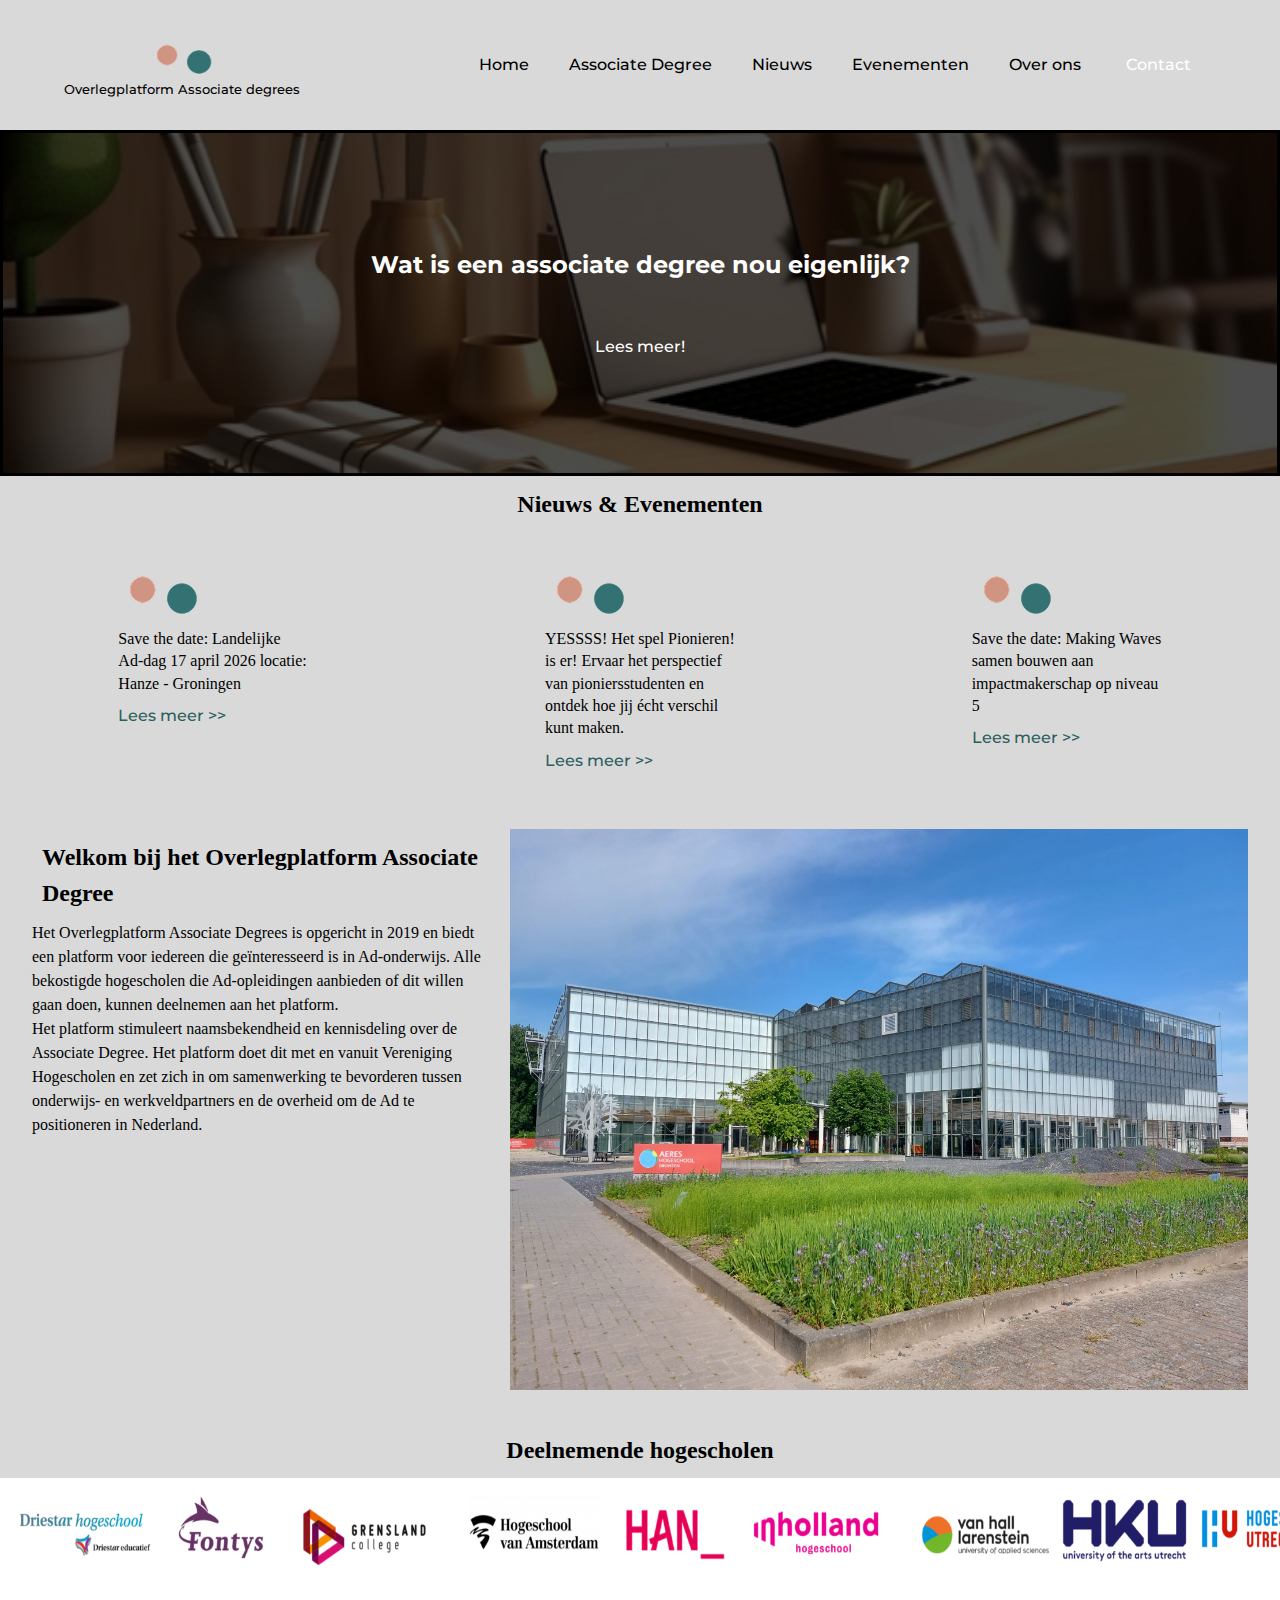
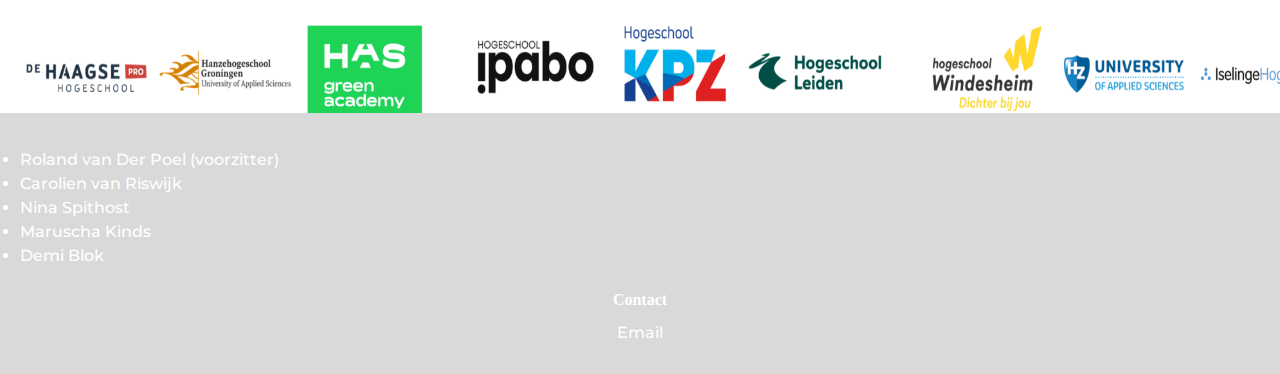
<file: index.html>
<!DOCTYPE html>
<html lang="en">
  <head>
    <meta charset="UTF-8" />
    <title>De Associate Degree</title>
    <link
      rel="stylesheet"
      href="https://isaaceswa.github.io/look-and-feel-styleguide/styleguide-ad-connect.css"
    />
    <link rel="stylesheet" href="styles.css" />
  </head>

  <body>
    <header>
      <!-- Header -->

      <a href="/" class="navlogo">
        <img
          src="./fotos/logo-klein.png"
          alt="Associate Degree"
          width="70"
          height="50"
        />
        <p id="logotekst">Overlegplatform Associate degrees</p>
      </a>

      <button popovertarget="menu">
        <img class="hamburger" src="./fotos/hamburgerr.png" />
      </button>

      <nav popover id="menu" aria-label="Hoofdmenu">
        <button
          class="close-menu"
          popovertarget="menu"
          popovertargetaction="hide"
        >
          <img
            class="kruis"
            src="./fotos/kruis.png"
            width="80px"
            height="80px"
          />
        </button>
        <ul class="links">
          <li class="nav-item">
            <a href="./index.html">Home</a>
          </li>
          <li class="nav-item">
            <a href="./associatedegree.html">Associate Degree</a>
          </li>
          <li class="nav-item">
            <a href="#">Nieuws</a>
          </li>
          <li class="nav-item">
            <a href="#">Evenementen</a>
          </li>
          <li class="nav-item">
            <a href="./overons.html">Over ons</a>
          </li>
          <li class="nav-item" id="contacthref">
            <a href="./contact.html">Contact</a>
          </li>
        </ul>
      </nav>
      <a class="cta" href="contact.html">Contact</a>
    </header>
    <main>
      <h1 class="visually-hidden">Overlegplatform Associate Degree</h1>
      <!-- Banner -->
      <section class="banner">
        <h2>Wat is een associate degree nou eigenlijk?</h2>
        <a id="hrefbut" href="#">Lees meer!</a>
      </section>

      <!-- Artikelen -->
      <section id="artikelen">
        <h2>Nieuws & Evenementen</h2>

        <div class="artikel">
          <img src="fotos/logo-klein.png" alt="associatedegree" />
          <p>
            Save the date: Landelijke Ad-dag 17 april 2026 locatie: Hanze -
            Groningen
            <a href="#">Lees meer >></a>
          </p>
        </div>

        <div class="artikel">
          <img src="fotos/logo-klein.png" alt="associatedegree" />
          <p>
            YESSSS! Het spel Pionieren! is er! Ervaar het perspectief van
            pioniersstudenten en ontdek hoe jij écht verschil kunt maken.
            <a href="#">Lees meer >></a>
          </p>
        </div>

        <div class="artikel">
          <img src="fotos/logo-klein.png" alt="associatedegree" />
          <p>
            Save the date: Making Waves samen bouwen aan impactmakerschap op
            niveau 5
            <a href="#">Lees meer >></a>
          </p>
        </div>
      </section>
      <!-- Introductie -->
      <section id="intro">
        <div class="intro-content">
          <h2 class="welkom">
            Welkom bij het Overlegplatform Associate Degree
          </h2>
          <p>
            Het Overlegplatform Associate Degrees is opgericht in 2019 en biedt
            een platform voor iedereen die geïnteresseerd is in Ad-onderwijs.
            Alle bekostigde hogescholen die Ad-opleidingen aanbieden of dit
            willen gaan doen, kunnen deelnemen aan het platform.
          </p>
          <p>
            Het platform stimuleert naamsbekendheid en kennisdeling over de
            Associate Degree. Het platform doet dit met en vanuit Vereniging
            Hogescholen en zet zich in om samenwerking te bevorderen tussen
            onderwijs- en werkveldpartners en de overheid om de Ad te
            positioneren in Nederland.
          </p>
        </div>
        <div class="intro-image">
          <img
            src="fotos/foto-ad.jpg"
            alt="Gebouw Deelnemende Hogeschool"
            class="intro-foto"
          />
        </div>
      </section>

      <!-- Deelnemende scholen -->
      <section id="scholen">
        <h2>Deelnemende hogescholen</h2>
        <div class="deelscholen">
          <img
            src="fotos/deelnemende1.png"
            alt="De deelnemende hogescholen zijn Driestar Hogeschool, Fontys, Grenslandcollege, De Haagse Hogeschool, Hanzeschool Groningen, HAS Green Acedemy"
          />
          <img
            src="fotos/deelnemende2.png"
            alt=" De deelnemende hogescholen zijn Hoge school van amsterdam, han_, holland hogeschhool, hogeschool pabo, hogeschool kpz, hogeschool leiden"
          />
          <img
            src="fotos/deelnemende3.png"
            alt="De deelnemende hogescholen van hall larenstein, HKU, hogeschool van utrecht, hogeschool windesheim, university of applied sciencies, iselinge hogeschool."
          />
        </div>
      </section>
    </main>

    <!-- Footer -->
    <footer class="footer">
      <p class="dagelijksbestuur"><strong></strong></p>
      <ul class="footerlist">
        <li>Roland van Der Poel (voorzitter)</li>
        <li>Carolien van Riswijk</li>
        <li>Nina Spithost</li>
        <li>Maruscha Kinds</li>
        <li>Demi Blok</li>
      </ul>
      <div class="contact">
        <p><strong>Contact</strong></p>
        <p class="emaill">
          <a href="mailto:platformassociatedegrees@outlook.com">Email</a>
        </p>
      </div>
    </footer>
  </body>
</html>
</file>
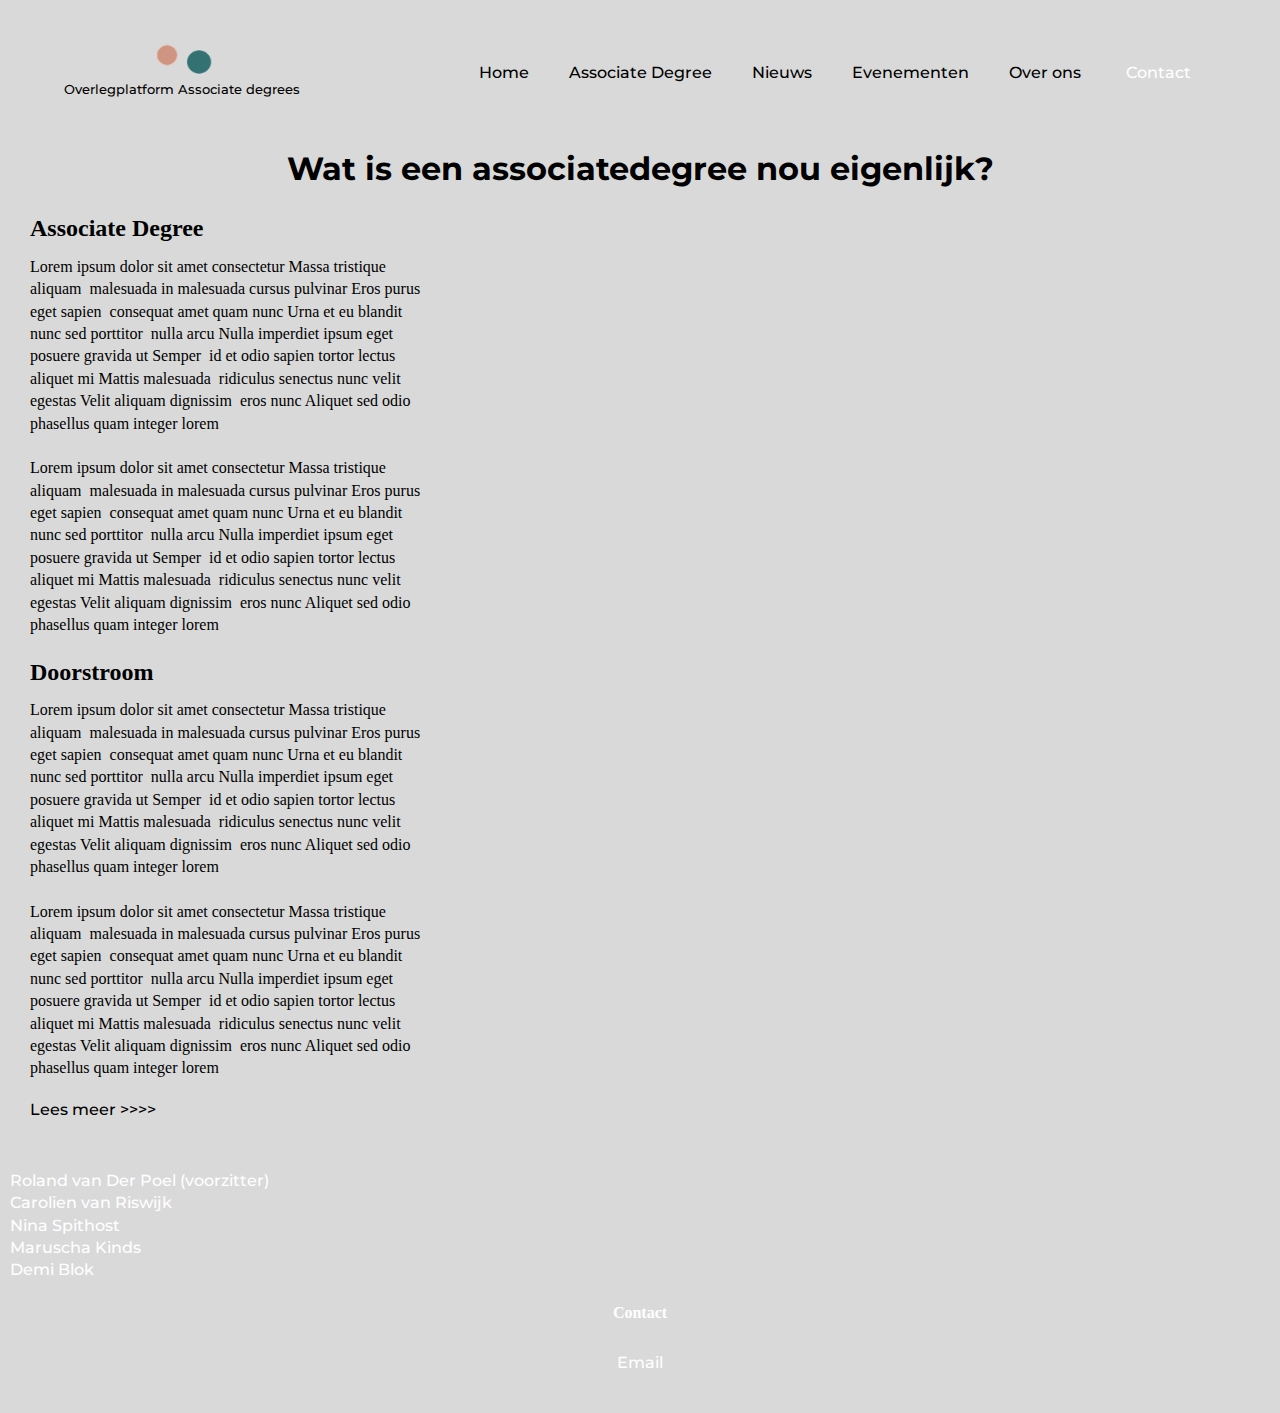
<file: associatedegree.html>
<!DOCTYPE HTML>
<html lang="en">
<head>
    <meta charset="UTF-8">
    <title>Associate Degree</title>
    <link rel="stylesheet" href="https://isaaceswa.github.io/look-and-feel-styleguide/styleguide-ad-connect.css">
    <link rel="stylesheet" href="associatedegree.css">
</head>

<body>
  <header>
                 <!-- Header -->
       
            <a href="/" class="navlogo"> 
                 <img src="./fotos/logo-klein.png" alt="Associate Degree" width="70" height="50">
                 <p id="logotekst"> Overlegplatform Associate degrees</p>
            </a>
            
            <button popovertarget="menu">
              <img class="hamburger" src="./fotos/hamburgerr.png">
            </button>
            
            <nav popover id="menu" aria-label="Hoofdmenu">
              <button class="close-menu" popovertarget="menu" popovertargetaction="hide">
                <img  class="kruis" src="./fotos/kruis.png" width="80px" height="80px">
              </button>
                <ul class="links">
                       <li class="nav-item">
                     <a href="./index.html">Home</a>
                    </li>
                    <li class="nav-item">
                     <a href="./associatedegree.html">Associate Degree</a>
                    </li>
                    <li class="nav-item">
                     <a href="#">Nieuws</a>
                    </li>
                   <li class="nav-item">
                     <a href="#">Evenementen</a>
                    </li>
                    <li class="nav-item">
                     <a href="#">Over ons</a>
                    </li>
                     <li class="nav-item" id="contacthref">
                     <a href="./contact.html">Contact</a>
                    </li>
                    
                </ul>
                
            </nav>
                <a class="cta" href="contact.html">Contact</a>
            </header>

    <main>
        <h1 class="visually-hidden">Overlegplatform Associate degree</h1>
        <h1> Wat is een associatedegree nou eigenlijk?</h1>
        <h2>Associate Degree</h2>
        <p>
            Lorem ipsum dolor sit amet consectetur Massa tristique aliquam  malesuada in malesuada cursus pulvinar
            Eros purus eget sapien  consequat amet quam nunc Urna et eu blandit nunc sed porttitor  nulla arcu
            Nulla imperdiet ipsum eget posuere gravida ut Semper  id et odio sapien tortor lectus aliquet mi
            Mattis malesuada  ridiculus senectus nunc velit egestas Velit aliquam dignissim  eros nunc Aliquet
            sed odio phasellus quam integer lorem<br><br>
            Lorem ipsum dolor sit amet consectetur Massa tristique aliquam  malesuada in malesuada cursus pulvinar
            Eros purus eget sapien  consequat amet quam nunc Urna et eu blandit nunc sed porttitor  nulla arcu
            Nulla imperdiet ipsum eget posuere gravida ut Semper  id et odio sapien tortor lectus aliquet mi
            Mattis malesuada  ridiculus senectus nunc velit egestas Velit aliquam dignissim  eros nunc Aliquet
            sed odio phasellus quam integer lorem
        </p>

        <h2>Doorstroom</h2>
        <p>
            Lorem ipsum dolor sit amet consectetur Massa tristique aliquam  malesuada in malesuada cursus pulvinar
            Eros purus eget sapien  consequat amet quam nunc Urna et eu blandit nunc sed porttitor  nulla arcu
            Nulla imperdiet ipsum eget posuere gravida ut Semper  id et odio sapien tortor lectus aliquet mi
            Mattis malesuada  ridiculus senectus nunc velit egestas Velit aliquam dignissim  eros nunc Aliquet
            sed odio phasellus quam integer lorem<br><br>
            Lorem ipsum dolor sit amet consectetur Massa tristique aliquam  malesuada in malesuada cursus pulvinar
            Eros purus eget sapien  consequat amet quam nunc Urna et eu blandit nunc sed porttitor  nulla arcu
            Nulla imperdiet ipsum eget posuere gravida ut Semper  id et odio sapien tortor lectus aliquet mi
            Mattis malesuada  ridiculus senectus nunc velit egestas Velit aliquam dignissim  eros nunc Aliquet
            sed odio phasellus quam integer lorem
        </p>

        <p><a class=".leesmeer-lightmode" href="#">Lees meer &gt;&gt;&gt;&gt;</a></p>
    </main>

    <footer class="footer">
        <p class="dagelijksbestuur"><strong></strong></p>
        <ul class="footerlist">
            <li>Roland van Der Poel (voorzitter)</li>
            <li>Carolien van Riswijk</li>
            <li>Nina Spithost</li>
            <li>Maruscha Kinds</li>
            <li>Demi Blok</li>
        </ul>

        <div class="contact">
            <p><strong>Contact</strong></p>
            <p class="emaill"><a href="mailto:platformassociatedegrees@outlook.com">Email</a></p>
        </div>
    </footer>

</body>
</html>
</file>
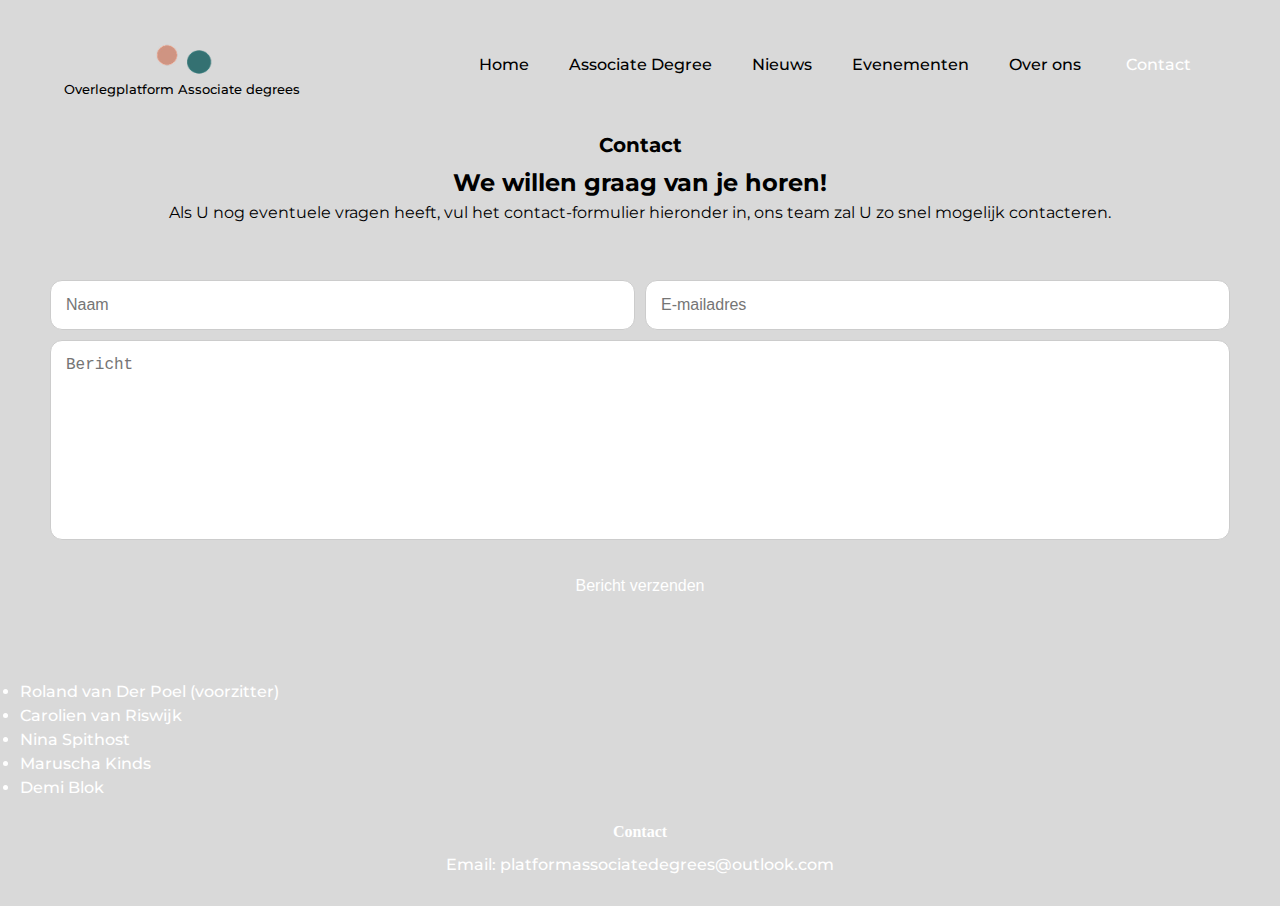
<file: contact.html>
<!DOCTYPE html>
<html lang="en">
  <head>
    <meta charset="UTF-8" />
    <title>De Associate Degree</title>
    <link
      rel="stylesheet"
      href="https://isaaceswa.github.io/look-and-feel-styleguide/styleguide-ad-connect.css"
    />
    <link rel="stylesheet" href="contact.css" />
    <script src="/scripts/script.js" defer></script>
  </head>

  <body>
    <header>
      <!-- Header -->

      <a href="/" class="navlogo">
        <img
          src="./fotos/logo-klein.png"
          alt="Associate Degree"
          width="70"
          height="50"
        />
        <p id="logotekst">Overlegplatform Associate degrees</p>
      </a>

      <button popovertarget="menu">
        <img class="hamburger" src="./fotos/hamburgerr.png" />
      </button>

      <nav popover id="menu" aria-label="Hoofdmenu">
        <button
          class="close-menu"
          popovertarget="menu"
          popovertargetaction="hide"
        >
          <img
            class="kruis"
            src="./fotos/kruis.png"
            width="80px"
            height="80px"
          />
        </button>
        <ul class="links">
          <li class="nav-item">
            <a href="./index.html">Home</a>
          </li>
          <li class="nav-item">
            <a href="./associatedegree.html">Associate Degree</a>
          </li>
          <li class="nav-item">
            <a href="#">Nieuws</a>
          </li>
          <li class="nav-item">
            <a href="#">Evenementen</a>
          </li>
          <li class="nav-item">
            <a href="./overons.html">Over ons</a>
          </li>
          <li class="nav-item" id="contacthref">
            <a href="./contact.html">Contact</a>
          </li>
        </ul>
      </nav>
      <a class="cta" href="contact.html">Contact</a>
    </header>
    <main>
      <h1 class="visually-hidden">Overlegplatform Associate Degree</h1>
      <section class="contact-tekst">
        <h1>Contact</h1>
        <h2>We willen graag van je horen!</h2>
        <p>
          Als U nog eventuele vragen heeft, vul het contact-formulier hieronder
          in, ons team zal U zo snel mogelijk contacteren.
        </p>
      </section>
        
      <div class="inputs">
        <!-- Formulier -->
          
        <form class="contact-form">
          <div class="row">
            <label class="visually-hiddenn" for="naam">Naam </label>
            <input name="naam" type="text" placeholder="Naam" required />
            <label class="visually-hiddenn" for="email">Email </label>
            <input
              type="email"
              name="email"
              placeholder="E-mailadres"
              required
            />
          </div>
          <label class="visually-hiddenn" for="bericht">Bericht </label>
          <textarea placeholder="Bericht" name="bericht" required></textarea>
          <div>
            <button type="submit">Bericht verzenden</button>
            <img class="checkmark" src="fotos/check.png">
          </div>
        </form>
      </div>
    </main>

    <!-- Footer -->
    <footer class="footer">
      <p class="dagelijksbestuur"><strong></strong></p>
      <ul class="footerlist">
        <li>Roland van Der Poel (voorzitter)</li>
        <li>Carolien van Riswijk</li>
        <li>Nina Spithost</li>
        <li>Maruscha Kinds</li>
        <li>Demi Blok</li>
      </ul>
      <div class="contact">
        <p><strong>Contact</strong></p>
        <p class="emaill">
          <a href="mailto:platformassociatedegrees@outlook.com"
            >Email: platformassociatedegrees@outlook.com</a
          >
        </p>
      </div>
    </footer>
  </body>
</html>
</file>
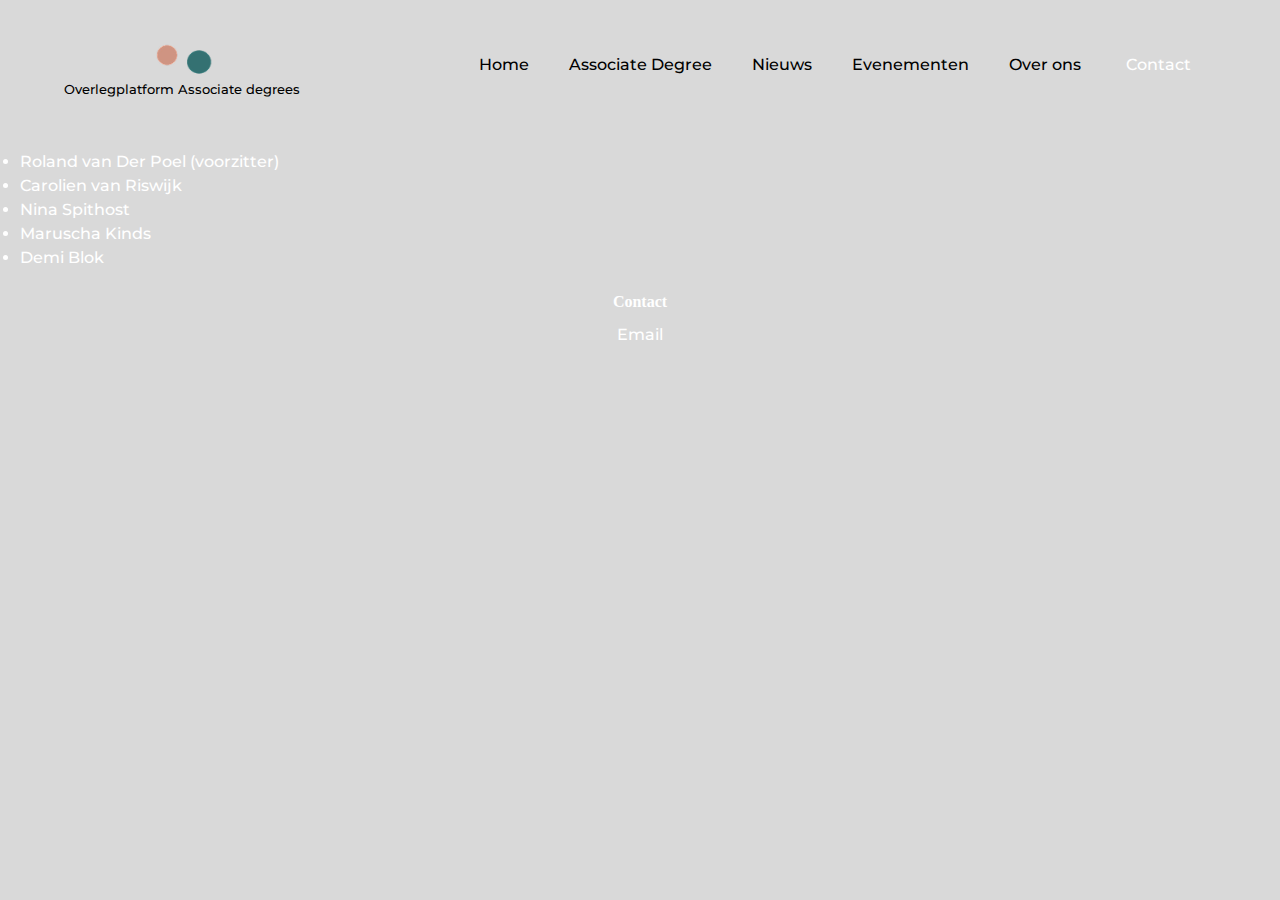
<file: overons.html>
<!DOCTYPE HTML>
<html lang="en">
    <head>
        <meta charset="UTF-8">
        <title>De Associate Degree</title>
        <link rel="stylesheet" href="https://isaaceswa.github.io/look-and-feel-styleguide/styleguide-ad-connect.css">
        <link rel="stylesheet" href="styles.css">
    </head>

    <body>
    <header>
  <!-- Header -->
       
      <a href="/" class="navlogo"> 
        <img src="./fotos/logo-klein.png" alt="Associate Degree" width="70" height="50">
            <p id="logotekst"> Overlegplatform Associate degrees</p>
      </a>
            
      <button popovertarget="menu">
        <img class="hamburger" src="./fotos/hamburgerr.png">
      </button>
            
      <nav popover id="menu" aria-label="Hoofdmenu">
         <button class="close-menu" popovertarget="menu" popovertargetaction="hide">
            <img  class="kruis" src="./fotos/kruis.png" width="80px" height="80px">
      </button>
      <ul class="links">
        <li class="nav-item">
            <a href="./index.html">Home</a>
        </li>
        <li class="nav-item">
          <a href="./associatedegree.html">Associate Degree</a>
        </li>
        <li class="nav-item">
          <a href="#">Nieuws</a>
        </li>
        <li class="nav-item">
          <a href="#">Evenementen</a>
        </li>
        <li class="nav-item">
          <a href="#">Over ons</a>
        </li>
        <li class="nav-item" id="contacthref">
          <a href="./contact.html">Contact</a>
        </li>
                    
      </ul>
                
      </nav>
          <a class="cta" href="contact.html">Contact</a>
      </header>
      <main>
        <h1 class="visually-hidden">Overlegplatform Associate degree</h1>
        


        <!-- Footer -->
  <footer class="footer">
    <p class="dagelijksbestuur"><strong></strong></p>
    <ul CLASS="footerlist">
    <li>Roland van Der Poel (voorzitter)</li>
    <li>Carolien van Riswijk</li>
    <li>Nina Spithost</li>
    <li>Maruscha Kinds</li>
   <li>Demi Blok</li>
    </ul>
    <div class="contact">
      <p><strong>Contact</strong></p>
      <p class="emaill"><a href="mailto:platformassociatedegrees@outlook.com">Email</a></p>
    </div>
  </footer>
    </body>

</html>
</file>
<file: styles.css>
@import url("https://fonts.googleapis.com/css2?family=Montserrat:ital,wght@0,500;1,500&display=swap");

* {
  box-sizing: border-box;
  margin: 0;
  padding: 0;
}

body {
  background-color: #d9d9d9;
  line-height: 1.5;
}

p {
  max-width: 65ch;
}

.cta {
  display: none;
  @media (min-width: 925px) {
    display: inline-block;
    background: var(--primary-color-dark);
    color: white;
    padding: 10px 25px;
    border-radius: 25px;
    text-decoration: none;
    font-family: "Montserrat", sans-serif;
  }

  &:hover {
    background: var(--secondary-color-darkmode);
  }
}

li,
a {
  font-family: "Montserrat", sans-serif;
  font-weight: 500;
  font-size: 16px;
  color: #000000;
  text-decoration: none;
}

header {
  display: flex;
  justify-content: space-between;
  align-items: center;
  padding: 30px 5%;
  background-color: #d9d9d9;
}

.visually-hidden {
  position: absolute;
  left: -9999px;
}
nav {
  position: relative;
}

.navlogo {
  cursor: pointer;
  margin-right: auto;
  display: flex;
  flex-direction: column;
  justify-content: center;
  align-items: center;
}
#hrefbut {
  background: var(--primary-color-dark);
  color: white;
  padding: 10px 30px;
  border: none;
  border-radius: 20px;
  cursor: pointer;
  font-size: 16px;
}

.hamburger {
  max-width: 80px;
}
.navlogo p {
  font-size: 11px;
  text-align: center;
  @media (min-width: 375px) {
    font-size: 13px;
  }
}
.navlogo:focus {
  outline: 2px solid var(--primary-color-dark);
  outline-offset: 4px;
}

.links {
  list-style: none;
  display: flex;
}
.links li {
  display: flex;
  padding: 0 20px;
}

.links li a {
  transition: all 0.3s ease 0s;
}

.links li a:hover {
  color: var(--primary-color-dark);

  @media (max-width: 925px) {
    color: var(--secondary-color-lightmode);
  }
}

nav[popover] {
  /*[] zijn een CSS-attribuutselector*/
  @media (min-width: 925px) {
    display: block; /* de navigatie met popover attribuut wordt zichtbaar als normaal blok: https://medium.com/@ayshaismail021/understanding-css-display-property-block-none-inline-and-inline-block-4f8f3bd27d26*/
    border: none;
    background-color: #d9d9d9;
  }
}

nav[popover] .links {
  @media (min-width: 925px) {
    display: flex; /*De <ul> wordt geflext vanaf een schermgrootte van 1060px*/
    flex-direction: row;
  }
}

button[popovertarget="menu"] {
  all: unset;
  cursor: pointer;
  @media (min-width: 925px) {
    display: none; /*Hiermee verberg je de hamburger menu knop vanaf een schermgrootte van 1060px*/
  }
}

#contacthref {
  @media (min-width: 925px) {
    display: none;
  }
}

.close-menu {
  background-color: var(---primary-color-dark);
  all: unset;
  position: absolute;
  right: 1em;
}

:popover-open {
  display: flex;
  height: 100%;
  width: 100%;
  background-color: var(--primary-color-dark);
  position: fixed;
  max-width: 28em;
  margin-left: auto;
}

:popover-open ul {
  display: flex;
  flex-direction: column;
  justify-content: center;
}

:popover-open a {
  font-size: 30px;
}

.banner {
  padding: 6.5rem 0;
  background-image: url("./fotos/banner.jpg");
  background-origin: padding-box;
  background-repeat: no-repeat;
  background-position: center;
  background-size: cover;
  /* height: 200px; */
  background-blend-mode: darken;
  background-color: rgba(0, 0, 0, 0.7);
  border: 3px solid black;
  color: white;
  font-family: inter;
  display: flex;
  flex-direction: column;
  align-items: center;
  justify-content: space-around;
  gap: 2rem;
}

.banner,
.banner a {
  color: white;
}

h2 {
  text-align: center;
  padding: 10px;
}
.artikel {
  max-width: 15rem;
  line-height: 1.4;
  margin-left: auto;
  margin-right: auto;
  padding: 25px;
}

.artikel a {
  color: #2b5e60;
  display: block;
  margin-top: 10px;
}

#artikelen {
  h2 {
    grid-column: 1/ -1;
  }
  .artikel:nth-of-type(3) {
    grid-column: span 2;
  }

  @media (min-width: 925px) {
    display: grid;
    grid-template-columns: 1fr 1fr;
  }

  @media (min-width: 1100px) {
    display: grid;
    grid-template-columns: 1fr 1fr 1fr;

    .artikel:nth-of-type(3) {
      grid-column: span 1;
    }
  }
}

.welkom {
  text-align: left;
}
#intro {
  padding: 2em;
  display: flex;
  flex-direction: column;
  gap: 1em;
}
@media (min-width: 768px) {
  #intro {
    flex-direction: row;
  }
}

.deelscholen {
  @media (min-width: 1189px) {
    display: flex;
    flex-direction: row;
  }
}
.deelscholen img {
  @media (min-width: 1189px) {
    height: 250px;
    width: 450px;
    padding-bottom: 15px;
  }
}
.intro-foto {
  width: 100%;
  height: 100%;
}

@media (min-width: 768px) {
  .intro-foto {
    min-height: 5rem;
    min-width: 5rem;
    max-width: 80rem;
    max-height: 40rem;
  }
}
#scholen img {
  display: block;
  margin: auto;
  max-width: 100%;
}

.footer {
  background: var(--primary-color-dark);
  color: white;
  padding: 20px;
  list-style-type: none;
}
.footer li {
  color: white;
}

.footer a {
  color: white;
}

.footerlist {
  display: flex;
  flex-direction: column;
  justify-content: left;
  align-items: start;
  padding: 0;
}

.contact {
  padding-top: 20px;
  @media (min-width: 925px) {
    display: flex;
    flex-direction: column;
    justify-content: center;
    align-items: center;
  }
}

.emaill {
  padding: 9px 25px;
  background-color: var(--secondary-color-lightmode);
  border: none;
  border-radius: 50px;
  cursor: pointer;
  transition: all 0.3s ease 0s;
  color: white;
  text-align: center;
  min-width: 200px;
  margin: 0 auto;
  justify-content: center;

  &:hover {
    background-color: var(--secondary-color-darkmode);
  }
}

.banner h2 {
  font-family: "Montserrat", sans-serif;
}

.welkom h2 {
  font-family: "Montserrat", sans-serif;
}
</file>
<file: associatedegree.css>
@import url('https://fonts.googleapis.com/css2?family=Montserrat:ital,wght@0,500;1,500&display=swap');

* {
  box-sizing: border-box;
  margin: 0;
  padding: 0;
}

.visually-hidden {
  position: absolute;
  left: -9999px;
}

body{
  background-color: #D9D9D9;
  line-height: 1.4;
}

html, body {
  height: 100%;
  margin: 0;
}

/* ------------ HEADER / NAV / BURGER ------------ */

li, a{
  font-family: "Montserrat", sans-serif;
  font-weight: 500;
  font-size: 16px;
  color: #000000;
  text-decoration: none;
}

header{
  display: flex;
  justify-content: space-between;
  align-items: center;
  padding: 30px 5%;
  background-color: #D9D9D9;
  overflow: scroll;
}

nav {
  position: relative;
}

.navlogo{
  cursor: pointer;
  margin-right: auto;
  display:flex;
  flex-direction: column;
  justify-content: center;
  align-items: center;
}

#logotekst{
  color: black;
}

.hamburger{
  max-width: 80px;
}

.navlogo p{
  font-size: 11px;
  text-align: center;
}

@media (min-width: 375px) {
  .navlogo p{
    font-size: 13px;
  }
}

.navlogo:focus {
  outline: 2px solid #2B5E60;
  outline-offset: 4px;
}

.links{
  list-style: none;
  display:flex;
}

.links li{
  display: flex;
  padding: 0 20px;
}

.links li a {
  transition: all 0.3s ease 0s;
}

.links li a:hover {
  color:#2B5E60;
}

.cta {
  display: none;
}

@media (min-width: 925px) {
  .cta {
    display: inline-block;
    background: var(--accentkleur-lightmode);
    color: white;
    padding: 10px 25px;
    border-radius: 25px;
    text-decoration: none;
    font-family: "Montserrat", sans-serif;
  }
}

.cta:hover {
  background: #1f4648;
}

/* popover navigatie */

nav[popover] {
  @media (min-width: 925px) {
    display: block;
    border: none;
    background-color: #D9D9D9;
  }
}

nav[popover] .links {
  @media (min-width: 925px) {
    display: flex;
    flex-direction: row;
  }
}

button[popovertarget="menu"] {
  all: unset;      /* geen witte rand / default button styling */
  cursor: pointer;
  @media (min-width: 925px) {
    display: none; /* hamburger verbergen op desktop */
  }
}

#contacthref{
  @media (min-width: 925px) {
    display: none;
  }
}

.close-menu {
  background-color: var(--accentkleur-lightmode);
  all: unset;
  position: absolute;
  right: 1em;
}

:popover-open {
  display: flex;
  height: 100%;
  width: 100%;
  background-color: var(--accentkleur-lightmode);
  position: fixed;
  max-width: 28em;
  margin-left: auto;
}

:popover-open ul{
  display: flex;
  flex-direction: column;
  justify-content: center;
}

:popover-open a {
  font-size: 30px;
}

/* ------------ PAGINA SPECIFIEK (ASSOCIATEDEGREE) ------------ */

h1 {
  text-align: center;
  padding-bottom: 20px;
}

main {
  padding-left: 30px;
  padding-right: 30px;
}

main h2{
  padding-bottom: 10px;
}

p {
  max-width: 50ch;
  margin-bottom: 1.2rem;
}

/* ------------ FOOTER / CONTACT ------------ */

.footer {
  background-color: var(--accentkleur-lightmode);
  color: white;
  padding:10px;
  list-style-type: none;
}

.footer li{
  color:white;
}

.footer a{
  color: white;
}

.footerlist{
  display:flex;
  flex-direction:column;
  justify-content: left;
  align-items: start;
  padding:0;
}

.contact {
  padding-top: 20px;
}

@media(min-width: 925px){
  .contact{
    display:flex;
    flex-direction:column;
    justify-content: center;
    align-items: center;
  }
}

.emaill {
  padding: 9px 25px;
  background-color: var(--hover);
  border:none;
  border-radius: 50px;
  cursor: pointer;
  transition: all 0.3s ease 0s;
  color: white;
  text-align: center;
}

.emaill:hover{
  background-color: var(--links-background-darkmode);
}

main h1 {
  Font-family: "Montserrat", sans-serif;
}
</file>
<file: contact.css>
@import url("https://fonts.googleapis.com/css2?family=Montserrat:ital,wght@0,500;1,500&display=swap");

* {
  box-sizing: border-box;
  margin: 0;
  padding: 0;
}

.visually-hiddenn {
  clip: rect(0 0 0 0);
  clip-path: inset(50%);
  height: 1px;
  overflow: hidden;
  position: absolute;
  white-space: nowrap;
  width: 1px;
}

.visually-hidden {
  position: absolute;
  left: -9999px;
}

body {
  background-color: #d9d9d9;
  line-height: 1.5;
  /* display: grid;
    grid-template-rows: auto 1fr auto;
    display: flex;
    flex-direction: column; */
}

html,
body {
  height: 100%;
  margin: 0;
}

main {
  flex: 1;
}

.naam {
  display: flex;
  flex-direction: row;
  justify-content: center;
}

.contact-tekst {
  text-align: center;
  justify-content: space-between;
}

.contact-tekst h1 {
  font-size: 20px;
  padding-bottom: 5px;
}
.contact-tekst {
  padding-bottom: 5px;
  font-family: "Montserrat", sans-serif;
}

.row {
  display: flex;
  gap: 10px;
  margin-bottom: 10px;
}
input,
textarea {
  width: 100%;
  padding: 15px;
  border: 1px solid #ccc;
  border-radius: 12px;
  font-size: 16px;
  outline: 1.5px solid var(--primary-color-dark);
}

textarea {
  height: 200px;
  resize: none;
  margin-bottom: 15px;
}

li,
a {
  font-family: "Montserrat", sans-serif;
  font-weight: 500;
  font-size: 16px;
  color: #000000;
  text-decoration: none;
}

header {
  display: flex;
  justify-content: space-between;
  align-items: center;
  padding: 30px 5%;
  background-color: #d9d9d9;
}
nav {
  position: relative;
}

.navlogo {
  cursor: pointer;
  margin-right: auto;
  display: flex;
  flex-direction: column;
  justify-content: center;
  align-items: center;
}

.hamburger {
  max-width: 80px;
}
.navlogo p {
  font-size: 11px;
  text-align: center;
  @media (min-width: 375px) {
    font-size: 13px;
  }
}
.navlogo:focus {
  outline: 2px solid var(--primary-color-dark);
  outline-offset: 4px;
}

.links {
  list-style: none;
  display: flex;
}
.links li {
  display: flex;
  padding: 0 20px;
}

.links li a {
  transition: all 0.3s ease 0s;
}

.links li a:hover {
  color: var(--primary-color-dark);

  @media (max-width: 925px) {
    color: var(--secondary-color-lightmode);
  }
}

nav[popover] {
  /*[] zijn een CSS-attribuutselector*/
  @media (min-width: 925px) {
    display: block; /* de navigatie met popover attribuut wordt zichtbaar als normaal blok: https://medium.com/@ayshaismail021/understanding-css-display-property-block-none-inline-and-inline-block-4f8f3bd27d26*/
    border: none;
    background-color: #d9d9d9;
  }
}

nav[popover] .links {
  @media (min-width: 925px) {
    display: flex; /*De <ul> wordt geflext vanaf een schermgrootte van 1060px*/
    flex-direction: row;
  }
}

/* nav[popover] .links li a:hover{
 color: var(--secondary-color-lightmode) 
} */
button[popovertarget="menu"] {
  all: unset; /* reset alle standaard knop-styling */
  cursor: pointer;
  @media (min-width: 925px) {
    display: none; /*Hiermee verberg je de hamburger menu knop vanaf een schermgrootte van 1060px*/
  }
}

#contacthref {
  @media (min-width: 925px) {
    display: none;
  }
}

.close-menu {
  background-color: var(--primary-color-dark);
  all: unset;
  position: absolute;
  right: 1em;
}

:popover-open {
  display: flex;
  height: 100%;
  width: 100%;
  background-color: var(--primary-color-dark);
  position: fixed;
  max-width: 28em;
  margin-left: auto;
}

:popover-open ul {
  display: flex;
  flex-direction: column;
  justify-content: center;
}

:popover-open a {
  font-size: 30px;
}

li,
a {
  font-family: "Montserrat", sans-serif;
  font-weight: 500;
  font-size: 16px;
  color: #000000;
  text-decoration: none;
}

form {
  div:nth-of-type(2){
    display: flex;
    justify-content: center;
  }
  button[type="submit"] {
    background: var(--primary-color-dark);
    color: white;
    padding: 15px 40px;
    border: none;
    border-radius: 20px;
    cursor: pointer;
    font-size: 16px;
  }
}


.checkmark {
display: none;
width: 50px;
/* left: calc(50%-25px); */

}

.checkmarkyes{
display: block;

}


form {
  text-align: center;
  padding: 50px;
}
.links {
  list-style: none;
  display: flex;
}
.links li {
  display: flex;
  padding: 0 20px;
}

.links li a {
  transition: all 0.3s ease 0s;
}

.cta {
  display: none;
  @media (min-width: 925px) {
    display: inline-block;
    background: var(--primary-color-dark);
    color: white;
    padding: 10px 25px;
    border-radius: 25px;
    text-decoration: none;
    font-family: "Montserrat", sans-serif;
  }

  &:hover {
    background: var(--primary-color-dark);
  }
}

.cta:hover {
  background: #1f4648; /* iets donkerder bij hover */
}

button:hover {
  background-color: rgba(0, 136, 169, 0.8);
}

.footer {
  background: var(--primary-color-dark);
  color: white;
  padding: 20px;
  list-style-type: none;
}
.footer li {
  color: white;
}

.footer a {
  color: white;
}
.footerlist {
  display: flex;
  flex-direction: column;
  justify-content: start;
  align-items: left;
  padding: 0;
}

.contact {
  padding-top: 20px;
  @media (min-width: 925px) {
    display: flex;
    flex-direction: column;
    justify-content: center;
    align-items: center;
  }
}

.emaill {
  padding: 9px 25px;
  background-color: var(--secondary-color-lightmode);
  border: none;
  border-radius: 50px;
  cursor: pointer;
  transition: all 0.3s ease 0s;
  color: white;
  text-align: center;
  min-width: 200px;

  &:hover {
    background-color: var(--secondary-color-darkmode);
  }
}
</file>
